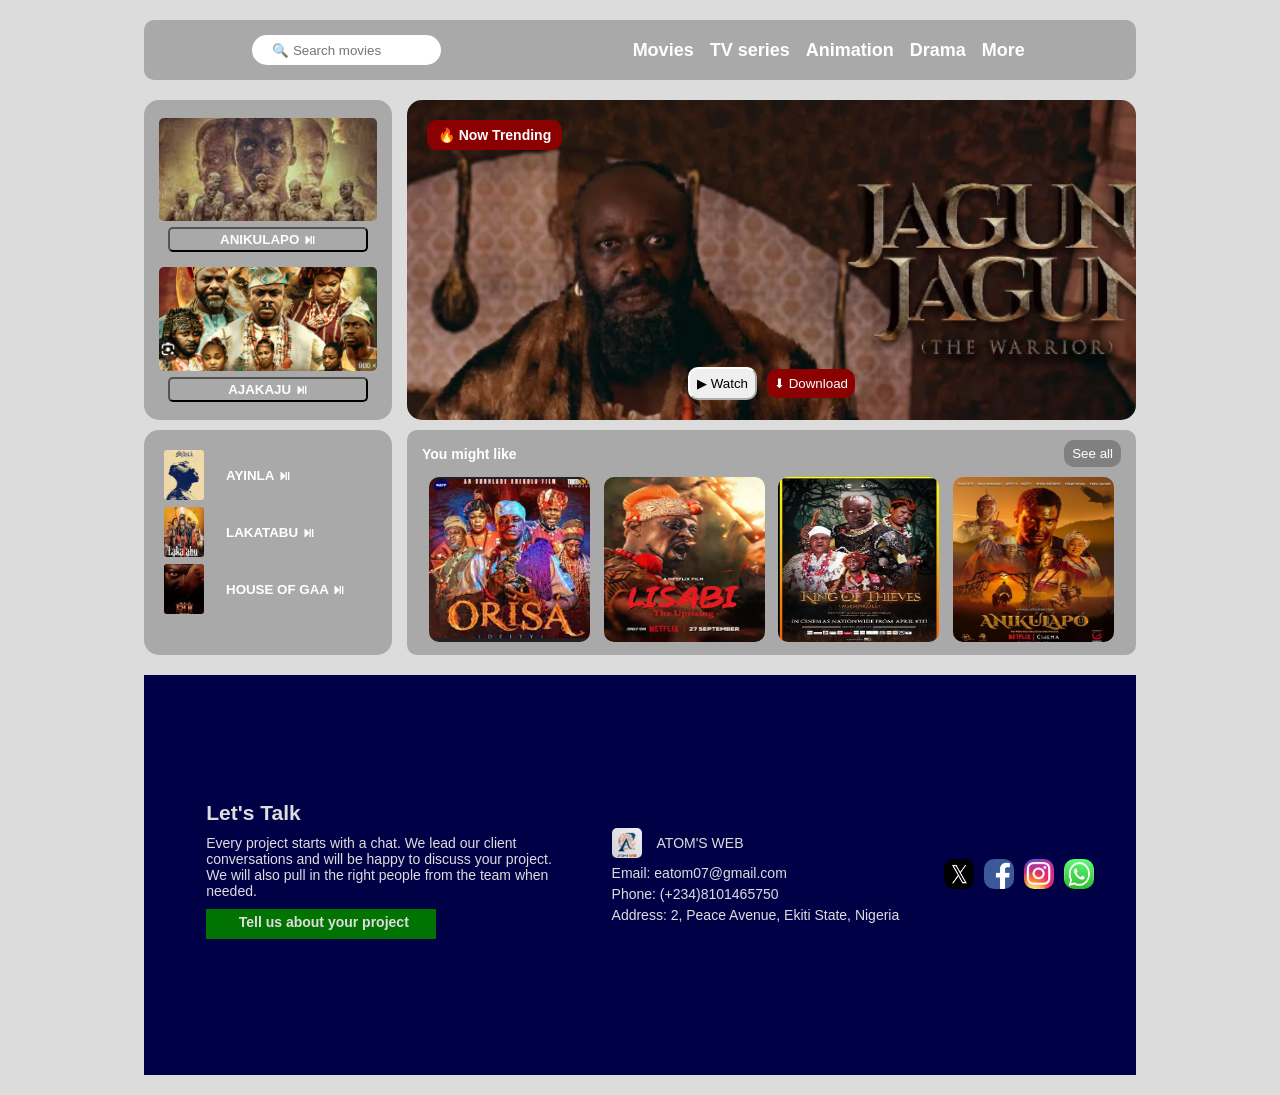
<file: index.html>
<!DOCTYPE html>
<html lang="en">
  <head>
    <meta charset="UTF-8" />
    <meta name="viewport" content="width=device-width, initial-scale=1.0" />
    <title>VizN.com</title>
    <link rel="stylesheet" href="./css/movie.css" />
  </head>
  <body class="body">
    <main class="bdy">
      <nav class="nav">
        <input
          class="search-input"
          id="search-input"
          type="text"
          placeholder="🔍 Search movies"
        />
        <ul class="menu">
          <li>
            <a href="./pages/tabs.html"><button>Movies</button></a>
          </li>
          <li>
            <a href="./pages/tabs.html"><button>TV series</button></a>
          </li>
          <li>
            <a href="./pages/tabs.html"><button>Animation</button></a>
          </li>
          <li>
            <a href="./pages/tabs.html"><button>Drama</button></a>
          </li>
          <li>
            <a href="./pages/tabs.html"><button>More</button></a>
          </li>
        </ul>
      </nav>

      <div class="sp">
        <div class="section-1">
          <div class="bg">
            <div class="container">
              <img src="./images/anikulapo.png" alt="Anikulapo Movie" />
              <div class="overlay">
                <a href="./images/anikulapo.png"
                  ><button>ANIKULAPO ⏯</button></a
                >
              </div>
            </div>

            <div class="container">
              <img src="./images/ajakaju.png" alt="Ajakaju Movie" />
              <div class="overlay">
                <a href="./images/ajakaju.png"><button>AJAKAJU ⏯</button></a>
              </div>
            </div>
          </div>

          <div class="contain">
            <div class="over">
              <p id="trending">🔥 Now Trending</p>
              <div class="hero-btns">
                <a href="./images/jagunjagun.png">
                  <button class="b2">▶ Watch</button>
                </a>
                <a href="./download.html">
                  <button class="b1">⬇ Download</button>
                </a>
              </div>
            </div>
          </div>
        </div>

        <div class="section-2">
          <div class="cw">
            <div class="watch">
              <img src="./images/ayinla.png" alt="Ayinla Movie" />
              <a href="./images/ayinla.png"><button>AYINLA ⏯</button></a>
            </div>

            <div class="watch">
              <img src="./images/lakatabu.png" alt="Lakatabu Movie" />
              <a href="./images/lakatabu.png"><button>LAKATABU ⏯</button></a>
            </div>

            <div class="watch">
              <img src="./images/house of gaa.png" alt="House of Gaa Movie" />
              <a href="./images/house of gaa.png"
                ><button>HOUSE OF GAA ⏯</button></a
              >
            </div>
          </div>

          <div class="val">
            <div class="val-top">
              <p>You might like</p>
              <a href="./pages/all.html"><button>See all</button></a>
            </div>
            <div class="dive">
              <div class="diva">
                <a href="./images/orisa.png"
                  ><img src="./images/orisa.png" alt="Orisa Movie"
                /></a>
              </div>
              <div class="diva">
                <a href="./images/lisabi.png"
                  ><img src="./images/lisabi.png" alt="Lisabi Movie"
                /></a>
              </div>
              <div class="diva">
                <a href="./images/kot.png"
                  ><img src="./images/kot.png" alt="Kot Movie"
                /></a>
              </div>
              <div class="diva">
                <a href="./images/anikulapo1.png"
                  ><img src="./images/anikulapo1.png" alt="Anikulapo 1 Movie"
                /></a>
              </div>
            </div>
          </div>
        </div>
      </div>
    </main>

    <footer class="footer">
      <div class="talk">
        <h2>Let's Talk</h2>
        <p>
          Every project starts with a chat. We lead our client conversations and
          will be happy to discuss your project. We will also pull in the right
          people from the team when needed.
        </p>
        <div class="us"><p>Tell us about your project</p></div>
      </div>
      <div class="contact-detials">
        <div class="hit">
          <img src="./images/atom.JPG" alt="Atom's Web" />
          <p>ATOM'S WEB</p>
        </div>
        <ul class="style">
          <li><p>Email: eatom07@gmail.com</p></li>
          <li><p>Phone: (+234)8101465750</p></li>
          <li><p>Address: 2, Peace Avenue, Ekiti State, Nigeria</p></li>
        </ul>
      </div>
      <div class="dem">
        <div class="diy">
          <a href="https://x.com/Atom_E11" target="_blank"
            ><img src="./images/x.png" alt="Twitter"
          /></a>
        </div>
        <div class="diy">
          <a href="./pages/download.html"
            ><img src="./images/fb.png" alt="Facebook"
          /></a>
        </div>
        <div class="diy">
          <a href="https://www.instagram.com/atom_e11" target="_blank"
            ><img src="./images/ig.png" alt="Instagram"
          /></a>
        </div>
        <div class="diy">
          <a href="https://wa.me/+2348101465750?text=Hello" target="_blank"
            ><img src="./images/wa.png" alt="WhatsApp"
          /></a>
        </div>
      </div>
    </footer>
  </body>
</html>
</file>
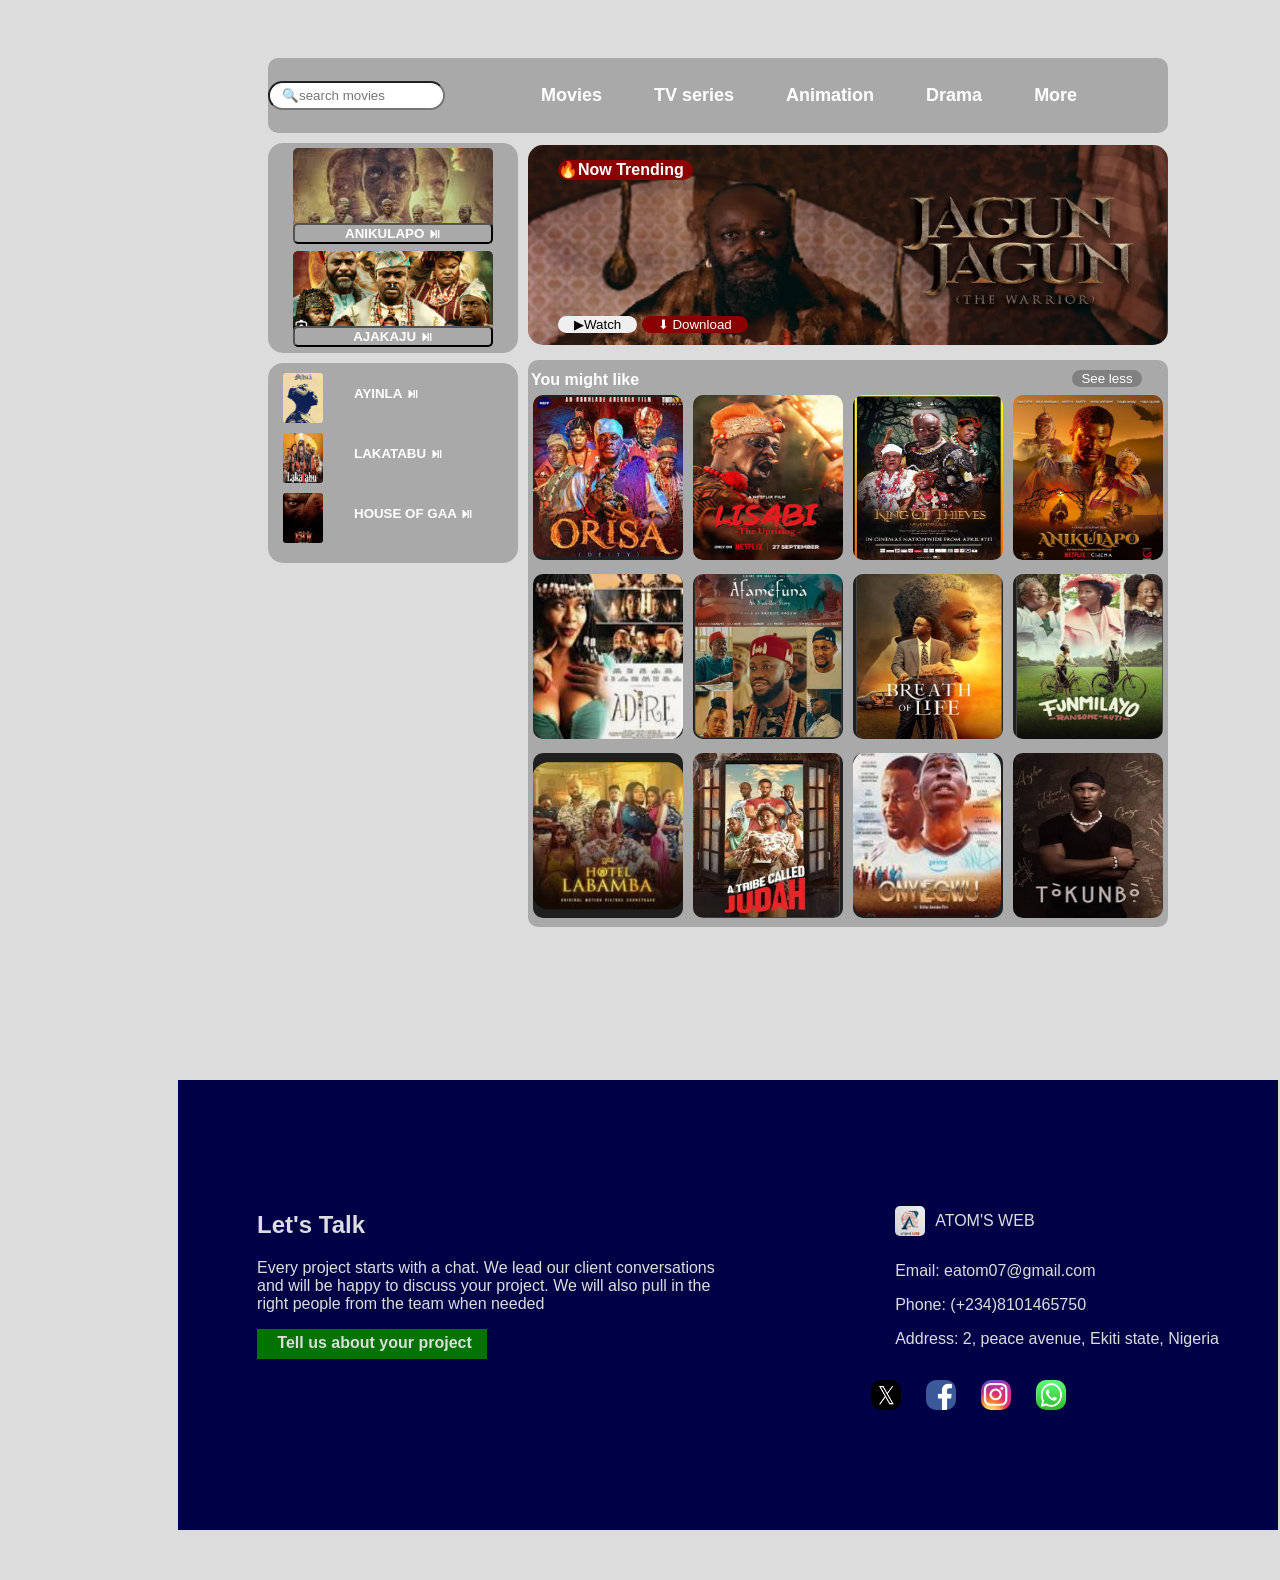
<file: all.html>
<!DOCTYPE html>
<html lang="en">
<head>
    <meta charset="UTF-8">
    <meta name="viewport" content="width=device-width, initial-scale=1.0">
    <title>VizN.com</title>
    <link rel="stylesheet" href="./all.css">
</head>
<body class="body">
   <div class="bdy">
    <div class="biggest">
        <nav class="nav">
            <input class="input" type="text" placeholder="🔍search movies">
            <ul class="menu">
                <li><button><a href="./tabs.html">Movies</a></button></li>
                <li><button><a href="./tabs.html">TV series</a></button></li>
                <li><button><a href="./tabs.html">Animation</a></button></li>
                <li><button><a href="./tabs.html">Drama</a></button></li>
                <li><button><a href="./tabs.html">More</a></button></li>
            </ul>
        </nav>
    </div>

    <div>
        <div class="sp">
           <div class="bg">
            <div class="container">
               <img src="./anikulapo.png" alt="">
               <div class="overlay"><button><a href="./anikulapo.png">ANIKULAPO ⏯</a></button></div>
            </div>
            <div class="container">
             <img src="./ajakaju.png" alt="">
             <div class="overlay"><button><a href="./ajakaju.png">AJAKAJU ⏯</a></button></div>
            </div>
       
            <div class="contain">
               <img src="./jagunjagun.png" alt="">
                <div class="over"><button class="b2"><a href="./jagunjagun.png">▶Watch</a></button> <button class="b1"><a href="./download.html">⬇ Download</a></button> <div><span>🔥Now Trending</span></div></div>
            </div> 
        </div>
       
       <div class="ps">
           <div class="cw">
               <div class="watch">
                   <img src="./ayinla.png" alt=""> <button><a href="./ayinla.png">AYINLA ⏯</a></button>
               </div>
               
               <div class="watch">
                   <img src="./lakatabu.png" alt=""> <button><a href="./lakatabu.png">LAKATABU ⏯</a></button>
               </div>
               
               <div class="watch">
                <img src="./house of gaa.png" alt=""><button><a href="./house of gaa.png">HOUSE OF GAA ⏯</a></button>
               </div>
           </div>
       
           <div class="val">
               <p>You might like</p> <a href="./movie.html"><button>See less</button></a>
               <div class="dive">
                   <div class="diva">
                     <a href="./orisa.png"><img src="./orisa.png"/></a>
                  
                </div>
                   <div class="diva">
                       <a href="./lisabi.png"><img src="./lisabi.png"/></a>
                 
                   </div>
                   <div class="diva">
                     <a href="./kot.png"><img src="./kot.png"/></a>
                     
                 </div>
                   <div class="diva">
                     <a href="./anikulapo1.png"><img src="./anikulapo1.png"/></a>
               </div>

               <div class="diva">
                <a href="./Adire.png"><img src="./Adire.png"/></a>
               </div>
               <div class="diva">
                <a href="./Afamefuna.png"><img src="./Afamefuna.png"/></a>
               </div>
               <div class="diva">
                <a href="./BOL.png"><img src="./BOL.png"/></a>
               </div>
               <div class="diva">
                <a href="./Funmi.png"><img src="./Funmi.png"/></a>
               </div>
               <div class="diva">
                <a href="./HL.png"><img src="./HL.png"/></a>
               </div>
               <div class="diva">
                <a href="./judah.png"><img src="./judah.png"/></a>
               </div>
               <div class="diva">
                <a href="./Onyegwu.png"><img src="./Onyegwu.png"/></a>
               </div>
               <div class="diva">
                <a href="./Tokunbo.png"><img src="./Tokunbo.png"/></a>
               </div>
                 
           </div>
        </div>
   </div>

   <footer class="foot">
    <div class="meat">
        <div class="talk">
            <h2>Let's Talk</h2>
            <p>Every project starts with a chat. We lead our
               client conversations and will be happy to discuss
               your project. We will also pull in the right people
               from the team when needed
            </p>
            <div class="us"><p>Tell us about your project</p></div>
        </div>
        <ul class="style">
            <div class="hit"><img src="./atom.JPG" alt=""><p>ATOM'S WEB</p></div>
            <li><p>Email: eatom07@gmail.com</p></li>
            <li><p>Phone: (+234)8101465750</p></li>
            <li><p>Address: 2, peace avenue, Ekiti state, Nigeria</p></li>
        </ul>
        <div class="dem">
            <div class="diy"><a href="https://x.com/Atom_E11" target="_blank"><img src="./x.png"></a></div>
            <div class="diy"><a href="./download.html"><img src="./fb.png"></a></div>
            <div class="diy"><a href="https://www.instagram.com/atom_e11" target="_blank"><img src="./ig.png"></a></div>
            <div class="diy"><a href="https://wa.me/+2348101465750?text=Hello" target="_blank"><img src="./wa.png"></a></div>
        </div>
    </div>
</footer>
</body>
</html>
</file>
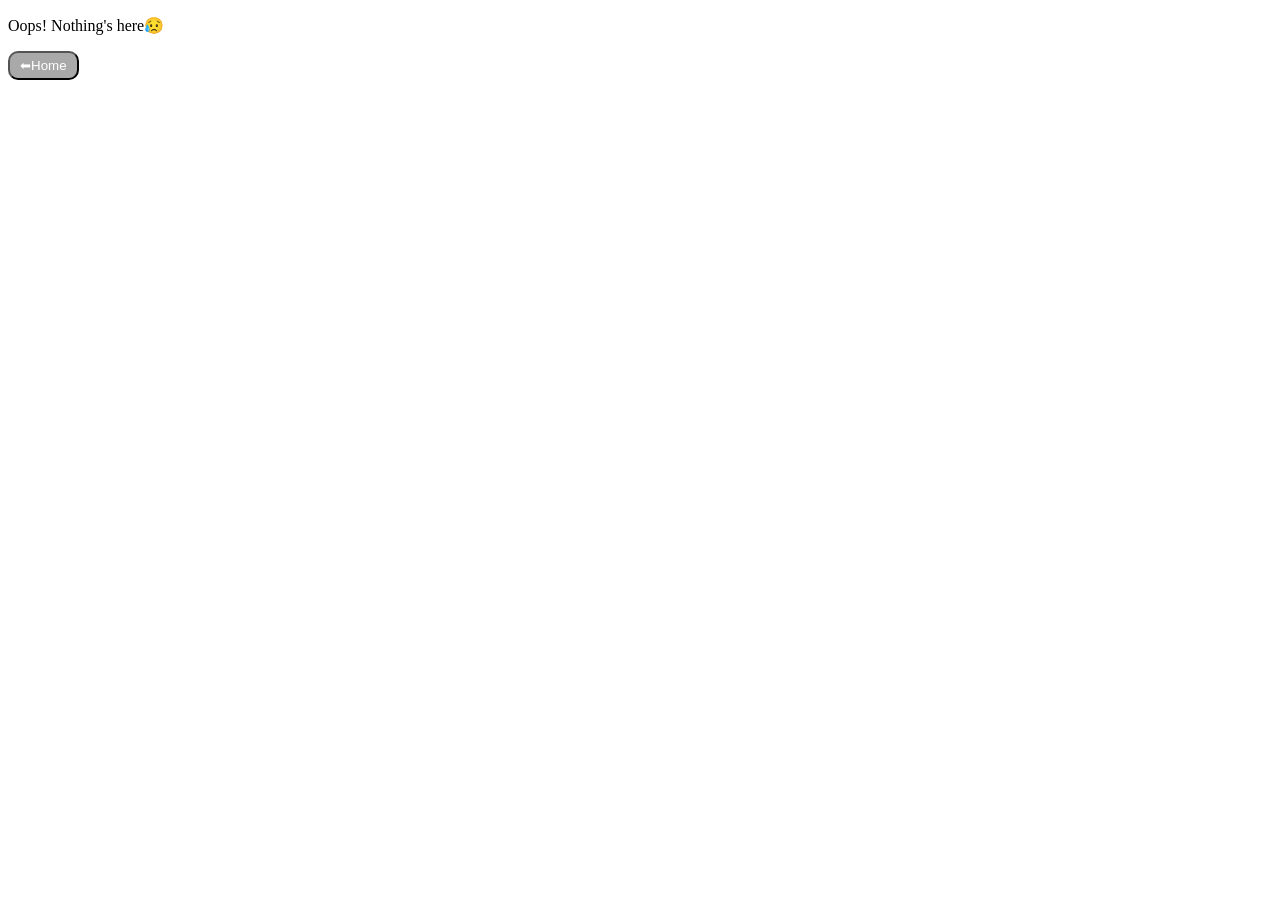
<file: download.html>
<!DOCTYPE html>
<html lang="en">
<head>
    <meta charset="UTF-8">
    <meta name="viewport" content="width=device-width, initial-scale=1.0">
    <title>Error 404</title>
    <link rel="stylesheet" href="./downl.css">
</head>
<body>
   <p>Oops! Nothing's here😥</p>
   <a href="./movie.html"><button class="but"><a href="./movie.html">⬅Home</a></button></a>
</body>
</html>
</file>
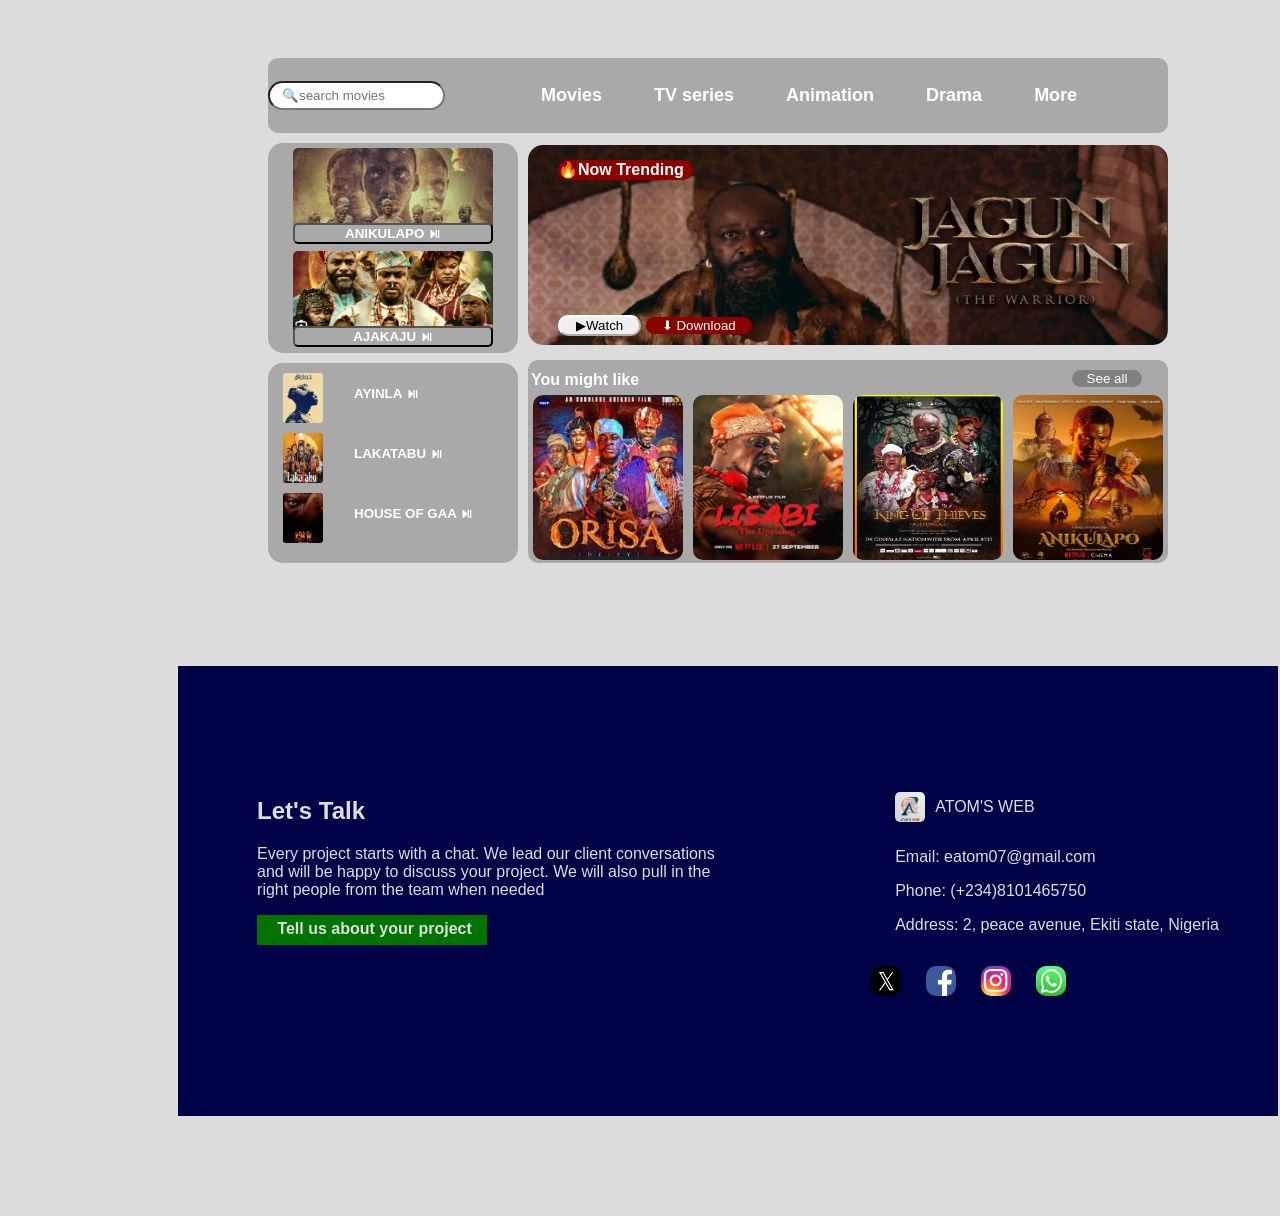
<file: movie.html>
<!DOCTYPE html>
<html lang="en">
<head>
    <meta charset="UTF-8">
    <meta name="viewport" content="width=device-width, initial-scale=1.0">
    <title>VizN.com</title>
    <link rel="stylesheet" href="./movie.css">
</head>
<body class="body">
   <div class="bdy">
    <div class="biggest">
        <nav class="nav">
            <input class="input" type="text" placeholder="🔍search movies">
            <ul class="menu">
                <li><button><a href="./tabs.html">Movies</a></button></li>
                <li><button><a href="./tabs.html">TV series</a></button></li>
                <li><button><a href="./tabs.html">Animation</a></button></li>
                <li><button><a href="./tabs.html">Drama</a></button></li>
                <li><button><a href="./tabs.html">More</a></button></li>
            </ul>
        </nav>
    </div>

    <div>
        <div class="sp">
           <div class="bg">
            <div class="container">
               <img src="./anikulapo.png" alt="">
               <div class="overlay"><button><a href="./anikulapo.png">ANIKULAPO ⏯</a></button></div>
            </div>
            <div class="container">
             <img src="./ajakaju.png" alt="">
             <div class="overlay"><button><a href="./ajakaju.png">AJAKAJU ⏯</a></button></div>
            </div>
       
            <div class="contain">
               <img src="./jagunjagun.png" alt="">
                <div class="over"><button class="b2"><a href="./jagunjagun.png">▶Watch</a></button> <button class="b1"><a href="./download.html">⬇ Download</a></button> <div><span>🔥Now Trending</span></div></div>
            </div> 
        </div>
       
       <div class="ps">
           <div class="cw">
               <div class="watch">
                   <img src="./ayinla.png" alt=""> <button><a href="./ayinla.png">AYINLA ⏯</a></button>
               </div>
               
               <div class="watch">
                   <img src="./lakatabu.png" alt=""> <button><a href="./lakatabu.png">LAKATABU ⏯</a></button>
               </div>
               
               <div class="watch">
                   <img src="./house of gaa.png" alt=""> <button><a href="./house of gaa.png">HOUSE OF GAA ⏯</a></button>
               </div>
           </div>
       
           <div class="val">
               <p>You might like</p> <a href="./all.html"><button>See all</button></a>
               <div class="dive">
                   <div class="diva">
                     <a href="./orisa.png"><img src="./orisa.png"/></a>
                  
                </div>
                   <div class="diva">
                       <a href="./lisabi.png"><img src="./lisabi.png"/></a>
                 
                   </div>
                   <div class="diva">
                     <a href="./kot.png"><img src="./kot.png"/></a>
                     
                 </div>
                   <div class="diva">
                     <a href="./anikulapo1.png"><img src="./anikulapo1.png"/></a>
               
                 </div>
                 </div>
           </div>
        </div>
   </div>

   <footer class="foot">
    <div class="meat">
        <div class="talk">
            <h2>Let's Talk</h2>
            <p>Every project starts with a chat. We lead our
               client conversations and will be happy to discuss
               your project. We will also pull in the right people
               from the team when needed
            </p>
            <div class="us"><p>Tell us about your project</p></div>
        </div>
        <ul class="style">
            <div class="hit"><img src="./atom.JPG" alt=""><p>ATOM'S WEB</p></div>
            <li><p>Email: eatom07@gmail.com</p></li>
            <li><p>Phone: (+234)8101465750</p></li>
            <li><p>Address: 2, peace avenue, Ekiti state, Nigeria</p></li>
        </ul>
        <div class="dem">
            <div class="diy"><a href="https://x.com/Atom_E11" target="_blank"><img src="./x.png"></a></div>
            <div class="diy"><a href="./download.html"><img src="./fb.png"></a></div>
            <div class="diy"><a href="https://www.instagram.com/atom_e11" target="_blank"><img src="./ig.png"></a></div>
            <div class="diy"><a href="https://wa.me/+2348101465750?text=Hello" target="_blank"><img src="./wa.png"></a></div>
        </div>
    </div>
</footer>
</body>
</html>
</file>
<file: css/movie.css>
html {
  font-size: 62.5%;
}

* {
  padding: 0;
  margin: 0;
  box-sizing: border-box;
}

.body {
  padding: 2rem;
  background-color: gainsboro;
  min-height: 100vh;
  font-family: Arial, Helvetica, sans-serif;
  display: flex;
  flex-direction: column;
  align-items: center;
  font-size: 1.4rem;
  gap: 2rem;
}

main {
  width: 80%;
  display: flex;
  flex-direction: column;
  gap: 2rem;
}

nav {
  background-color: darkgray;
  border-radius: 1rem;
  padding: 1.4rem;
  display: flex;
  justify-content: space-around;
  align-items: center;
  height: 6rem;
}
#search-input {
  height: 3rem;
  padding: 1rem;
  border-radius: 15px;
  border: none;
  outline: none;
}
::placeholder {
  padding-left: 10px;
}
.menu {
  display: flex;
  gap: 1rem;
}
.menu li {
  list-style: none;
}
.menu li button {
  background-color: darkgray;
  border-style: none;
  padding: 0.3rem;
  color: white;
  font-size: 1.8rem;
  font-weight: 600;
  cursor: pointer;
}

.menu li button:hover {
  background-color: rgb(88, 88, 88);
  border-radius: 15px;
  padding: 0.5rem 1rem 0.5rem 1rem;
}

.sp {
  display: flex;
  flex-direction: column;
  gap: 1rem;
}

.section-1 {
  display: flex;
  gap: 1.5rem;
  height: 32rem;
  /* border: 2px solid salmon; */
}

.bg {
  background-color: darkgray;
  min-width: 25%;
  max-width: 25%;
  padding: 1.5rem;
  border-radius: 15px;
  display: flex;
  flex-direction: column;
  justify-content: center;
  gap: 1.5rem;
}

.container {
  display: flex;
  flex-direction: column;
  gap: 0.6rem;
  align-items: center;
}

.container img {
  width: 100%;
  border-radius: 5px;
}
.overlay button {
  width: 200px;
  background-color: darkgray;
  border-radius: 5px;
  cursor: pointer;
  color: white;
  font-weight: bolder;
  text-decoration: none;
  padding: 0.3rem;
}

.overlay button:hover {
  background-color: rgb(88, 88, 88);
  border-color: white;
  border: none;
}
.overlay button:active {
  background-color: black;
}

.contain {
  flex-grow: 1;
}

.contain img {
  border-radius: 15px;
  width: 100%;
}

.over {
  background-image: url("../images/jagunjagun.png");
  background-repeat: no-repeat;
  background-position: center;
  background-size: cover;
  border-radius: 1.5rem;
  height: 100%;
  padding: 2rem;
  display: flex;
  flex-direction: column;
  justify-content: space-between;
  gap: 1rem;
}

#trending {
  width: 135px;
  background-color: darkred;
  border-radius: 10px;
  text-align: center;
  padding: 0.7rem;
  font-weight: bolder;
  color: white;
}

.hero-btns {
  display: flex;
  align-items: center;
  justify-content: center;
  gap: 1rem;
}

.b1 {
  background-color: darkred;
  border-radius: 10px;
  border-style: none;
  text-decoration: none;
  color: white;
  padding: 10px 10px;
  cursor: pointer;
  padding: 0.7rem;
}
.b1:hover {
  background-color: rgb(88, 0, 0);
}
.b2 {
  border-radius: 10px;
  border-color: white;
  text-decoration: none;
  color: black;
  padding: 0.7rem;
  cursor: pointer;
}
.b2:hover {
  background-color: gainsboro;
  border-color: black;
}

.section-2 {
  display: flex;
  gap: 1.5rem;
}

.cw {
  background-color: darkgray;
  width: 25% !important;
  border-radius: 15px;
  padding: 2rem;
  display: flex;
  flex-direction: column;
  gap: 0.7rem;
}

.watch {
  display: flex;
  gap: 0.7rem;
  align-items: center;
}
.watch img {
  height: 50px;
  width: 40px;
  border-radius: 3px;
}

.watch button {
  background-color: darkgray;
  border-style: hidden;
  color: white;
  font-weight: bolder;
  padding: 15px 15px;
  cursor: pointer;
}

.watch button:hover {
  background-color: rgb(88, 88, 88);
  border-radius: 5px;
}

.val {
  background-color: darkgray;
  flex-grow: 1;
  border-radius: 10px;
  padding: 1rem 1.5rem;
  display: flex;
  flex-direction: column;
  gap: 1rem;
}

.val-top {
  display: flex;
  justify-content: space-between;
  align-items: center;
}

.val-top > p {
  font-weight: bolder;
  font-size: rem;
  color: white;
}

.val-top a button {
  border-radius: 10px;
  border-style: none;
  background-color: grey;
  padding: 0.6rem 0.8rem;
  color: white;
  cursor: pointer;
}
.val-top a button:hover {
  background-color: rgb(88, 88, 88);
}
.val-top a button:active {
  background-color: gray;
}
.dive {
  display: flex;
  justify-content: space-around;
}

.diva {
  flex-grow: 1;
  max-width: 23%;
}

.diva img {
  width: 100%;
  height: 165px;
  border-radius: 10px;
  transition: transform 0.3s ease;
  overflow: hidden;
}
.diva img:hover {
  transform: scale(1.08);
}

footer {
  display: flex;
  background-color: rgb(0, 0, 71);
  align-items: center;
  justify-content: space-around;
  width: 80%;
  padding: 2rem;
  height: 400px;
}

footer > div {
  max-width: 40%;
}

.talk {
  color: rgb(221, 221, 221);
  display: flex;
  flex-direction: column;
  gap: 1rem;
}
.talk h2 {
  margin-left: 20px;
}
.talk p {
  margin-left: 20px;
}
.us {
  margin-left: 20px;
  background-color: rgb(0, 115, 0);
  width: 230px;
  height: 30px;
  margin-bottom: 10px;
}
.us p {
  text-align: center;
  padding-right: 15px;
  padding-top: 5px;
  color: rgb(221, 221, 221);
  font-weight: bolder;
}

.contact-detials {
  display: flex;
  flex-direction: column;
  gap: 0.7rem;
}

footer ul {
  list-style: none;
  color: rgb(221, 221, 221);
  display: flex;
  flex-direction: column;
  gap: .5rem;
}

.hit {
  display: flex;
  align-items: center;
  gap: 0.5rem;
}
.hit img {
  height: 30px;
  width: 30px;
  border-radius: 5px;
}
.hit p {
  color: rgb(221, 221, 221);
  padding-left: 10px;
}

.dem {
  display: flex;
  align-items: center;
  gap: 1rem;
}
.diy {
  overflow: hidden;
}
.diy img {
  transition: transform 0.3s ease;
  width: 30px;
  border-radius: 10px;
  height: 30px;
}
.diy img:hover {
  transform: scale(1.2);
}
</file>
<file: all.css>
.body{
    padding-top: 50px;
    padding-left: 260px;
    flex-wrap: wrap;
    background-color: gainsboro;
    height: 100vh;
    width: 1100px;
    position: relative;
}.biggest{
    background-color: darkgray;
   width: 900px; 
   margin-bottom: 10px;
   border-radius: 10px;
}.input{
    height: 23px;
    margin-top: 23px;
    border-radius: 15px;
}::placeholder{
    padding-left: 10px;
}.menu{
    display: flex;
    padding-left: 70px;
}.menu li{
    list-style: none;
    margin: 10px;   
}.menu li button{
    background-color: darkgray;
    border-style: none;
}.menu li button a{
    text-decoration: none;
    color: white;
    font-size: 18px;
    font-weight: bolder;
    font-family: Arial, Helvetica, sans-serif;
    padding: 15px 10px;
}.menu li button:hover{
    background-color:rgb(88, 88, 88) ;
    border-radius: 15px;
}.nav{
    display: flex;
}*{
    font-family: Arial, Helvetica, sans-serif;
}.bg{
    background-color: darkgray;
    width: 250px;
    height: 210px;
    border-radius: 15px; 
    display:;  
}.container{
    position: relative;
    padding-left: 25px;
    padding-top: 5px;
}.container img{
    width: 200px;
    border-radius: 5px;
}.overlay{
    position: absolute;
    top: 80px;
    left: 25px;
}.overlay button{
    width: 200px;
    background-color: darkgray;
    border-radius: 5px;
}.overlay button a{
    color: white;
    font-weight: bolder;
    text-decoration: none;
}.overlay button:hover{
    background-color: rgb(88, 88, 88);
    border-color: white;
}.overlay button:active{
    background-color: black;
}.contain{
    position: relative;
    top: -205px;
    left: 260px;
}.contain img{
    border-radius: 15px;
    height: 200px;
    width: 640px;
}.over{
    position: absolute;
    top: 170px;
    left: 30px;
}.over div{
    position: absolute;
    width: 135px;
    height: 20px;
    background-color: darkred;
    top: -155px;
    border-radius: 10px;
}.over div span{
    font-weight: bolder;
    color: white; 
}.b1{
    background-color: darkred;
    border-radius: 10px;
    border-style: none;
}.b1:hover{
    background-color: rgb(88, 0, 0);
}.b2{
     border-radius: 10px;
     border-style: none;
}.b2:hover{
    background-color: gainsboro;
    border-color: black;
}.b1 a{
    text-decoration: none;
    color: white;
    padding: 10px 10px;
}.b2 a{
    text-decoration: none;
    color: black;
    padding: 10px 10px;
}.watch{
    display: flex;
    align-items: center;
}
.watch img{
    height: 50px;
    width: 40px;
    margin-right: 10px;
    margin-top: 10px;
    margin-left: 15px;
    border-radius: 3px;
}.cw{
    background-color: darkgray;
    width: 250px;
    border-radius: 15px; 
    height: 200px;
    margin-top: 10px;
}.watch button{
    background-color: darkgray;
    border-style: hidden;
}.watch button a{
    text-decoration: none;
    color: white;
    font-weight: bolder;
    padding: 15px 15px;
}.watch button:hover{
    background-color: rgb(88, 88, 88);
    border-radius: 5px;
}.sp{
    position: relative;
    flex-wrap: wrap;
}.ps{
    position: relative;
    flex-wrap: wrap;
}.diva img{
    width: 150px;
    height: 165px;
    border-radius: 10px;
    margin: 5px;
    overflow: hidden;
    transition: transform 0.3s ease;
}.diva img:hover{
    transform: scale(1.08);
}.dive{
    display: flex;
    justify-content: center;
    flex-wrap: wrap;
    padding-top: 30px;
}.val p{
    position: absolute;
    font-weight: bolder;
    color: white;
    top: -5px;
    font-family: Arial, Helvetica, sans-serif;
    left: 3px;
}.val{
    background-color: darkgray;
    position: relative;
    width: 640px;
    height: 690;
    border-radius: 10px;
    left: 260px;
    top: -203px;
    flex-wrap: wrap;
}.val a button{
    position: absolute;
    left: 85%;
    top: 10px;
    border-radius: 10px;
    border-style: none;
    background-color: grey;
    width: 70px;
    color: white;
    font-family: Arial, Helvetica, sans-serif;
}.val a button:hover{
    background-color: rgb(88, 88, 88);
}.val a button:active{
    background-color: gray;
}.meat{
    display: flex;
    flex-wrap: wrap;
    background-color: rgb(0, 0, 71);
    align-items: center;
    justify-content: space-around;
    width: 100%;
    padding-bottom: 50px;
    position: relative;
    left: -90px;
    top: -50px;
    height: 400px;
}.talk{
    width: 500px;
    color: rgb(221, 221, 221);
}.talk h2{
    margin-left: 20px;
}.talk p{
    margin-left: 20px;
}.us{
    margin-left: 20px;
    background-color: rgb(0, 115, 0);
    width: 230px;
    height: 30px;
    margin-bottom: 10px;
}.us p{
    text-align: center;
    padding-right: 15px;
    padding-top: 5px;
    color: rgb(221, 221, 221);
    font-weight: bolder;
}.hit{
    align-items: center;
    display: flex;
}.hit img{
    height: 30px;
    width: 30px;
    border-radius: 5px;
}.hit p{
    padding-left: 10px;
}.style{
    list-style: none;
    color: rgb(221, 221, 221);
}.dem{
    display: flex;
    width: 220px;
    align-items: center;
    justify-content: space-around;
    position: absolute;
    top: 300px;
    left: 680px;
}.diy{
    overflow: hidden;
}.diy img{
    transition: transform 0.3s ease;
    width: 30px;
    border-radius: 10px;
    height: 30px;
}.diy img:hover{
    transform: scale(1.2);
}
</file>
<file: downl.css>
.but{
    border-radius: 10px;
    padding: 5px 10px;
    background-color: darkgray;
}.but a{
    text-decoration: none;
    color: white;
}.but:hover{
    background-color: rgb(88, 88, 88);
    border-color: yellow;
}.but:active{
    background-color: darkgray;
}
</file>
<file: movie.css>
.body{
    padding-top: 50px;
    padding-left: 260px;
    flex-wrap: wrap;
    background-color: gainsboro;
    height: 100vh;
    width: 1100px;
    position: relative;
}.biggest{
    background-color: darkgray;
   width: 900px; 
   margin-bottom: 10px;
   border-radius: 10px;
}.input{
    height: 23px;
    margin-top: 23px;
    border-radius: 15px;
}::placeholder{
    padding-left: 10px;
}.menu{
    display: flex;
    padding-left: 70px;
}.menu li{
    list-style: none;
    margin: 10px;   
}.menu li button{
    background-color: darkgray;
    border-style: none;
}.menu li button a{
    text-decoration: none;
    color: white;
    font-size: 18px;
    font-weight: bolder;
    font-family: Arial, Helvetica, sans-serif;
    padding: 15px 10px;
}.menu li button:hover{
    background-color:rgb(88, 88, 88) ;
    border-radius: 15px;
}.nav{
    display: flex;
}*{
    font-family: Arial, Helvetica, sans-serif;
}.bg{
    background-color: darkgray;
    width: 250px;
    height: 210px;
    border-radius: 15px; 
    display:;  
}.container{
    position: relative;
    padding-left: 25px;
    padding-top: 5px;
}.container img{
    width: 200px;
    border-radius: 5px;
}.overlay{
    position: absolute;
    top: 80px;
    left: 25px;
}.overlay button{
    width: 200px;
    background-color: darkgray;
    border-radius: 5px;
}.overlay button a{
    color: white;
    font-weight: bolder;
    text-decoration: none;
}.overlay button:hover{
    background-color: rgb(88, 88, 88);
    border-color: white;
}.overlay button:active{
    background-color: black;
}.contain{
    position: relative;
    top: -205px;
    left: 260px;
}.contain img{
    border-radius: 15px;
    height: 200px;
    width: 640px;
}.over{
    position: absolute;
    top: 170px;
    left: 30px;
}.over div{
    position: absolute;
    width: 135px;
    height: 20px;
    background-color: darkred;
    top: -155px;
    border-radius: 10px;
}.over div span{
    font-weight: bolder;
    color: white; 
}.b1{
    background-color: darkred;
    border-radius: 10px;
    border-style: none;
}.b1:hover{
    background-color: rgb(88, 0, 0);
}.b2{
     border-radius: 10px;
     border-color: white;
}.b2:hover{
    background-color: gainsboro;
    border-color: black;
}.b1 a{
    text-decoration: none;
    color: white;
    padding: 10px 10px;
}.b2 a{
    text-decoration: none;
    color: black;
    padding: 10px 10px;
}.watch{
    display: flex;
    align-items: center;
}
.watch img{
    height: 50px;
    width: 40px;
    margin-right: 10px;
    margin-top: 10px;
    margin-left: 15px;
    border-radius: 3px;
}.cw{
    background-color: darkgray;
    width: 250px;
    border-radius: 15px; 
    height: 200px;
    margin-top: 10px;
}.watch button{
    background-color: darkgray;
    border-style: hidden;
}.watch button a{
    text-decoration: none;
    color: white;
    font-weight: bolder;
    padding: 15px 15px;
}.watch button:hover{
    background-color: rgb(88, 88, 88);
    border-radius: 5px;
}.sp{
    position: relative;
    flex-wrap: wrap;
}.ps{
    position: relative;
    flex-wrap: wrap;
}.diva img{
    width: 150px;
    height: 165px;
    border-radius: 10px;
    margin: 5px;
    transition: transform 0.3s ease;
    overflow: hidden;
}.diva img:hover{
    transform: scale(1.08);
}.dive{
    display: flex;
    justify-content: center;
    flex-wrap: wrap;
    padding-top: 30px;
}.val p{
    position: absolute;
    font-weight: bolder;
    color: white;
    top: -5px;
    font-family: Arial, Helvetica, sans-serif;
    left: 3px;
}.val{
    background-color: darkgray;
    position: relative;
    width: 640px;
    height: 203px;
    border-radius: 10px;
    left: 260px;
    top: -203px;
}.val a button{
    position: absolute;
    left: 85%;
    top: 10px;
    border-radius: 10px;
    border-style: none;
    background-color: grey;
    width: 70px;
    color: white;
    font-family: Arial, Helvetica, sans-serif;
}.val a button:hover{
    background-color: rgb(88, 88, 88);
}.val a button:active{
    background-color: gray;
}.meat{
    display: flex;
    flex-wrap: wrap;
    background-color: rgb(0, 0, 71);
    align-items: center;
    justify-content: space-around;
    width: 100%;
    padding-bottom: 50px;
    position: relative;
    left: -90px;
    top: -100px;
    height: 400px;
}.talk{
    width: 500px;
    color: rgb(221, 221, 221);
}.talk h2{
    margin-left: 20px;
}.talk p{
    margin-left: 20px;
}.us{
    margin-left: 20px;
    background-color: rgb(0, 115, 0);
    width: 230px;
    height: 30px;
    margin-bottom: 10px;
}.us p{
    text-align: center;
    padding-right: 15px;
    padding-top: 5px;
    color: rgb(221, 221, 221);
    font-weight: bolder;
}.hit{
    align-items: center;
    display: flex;
}.hit img{
    height: 30px;
    width: 30px;
    border-radius: 5px;
}.hit p{
    padding-left: 10px;
}.style{
    list-style: none;
    color: rgb(221, 221, 221);
}.dem{
    display: flex;
    width: 220px;
    align-items: center;
    justify-content: space-around;
    position: absolute;
    top: 300px;
    left: 680px;
}.diy{
    overflow: hidden;
}.diy img{
    transition: transform 0.3s ease;
    width: 30px;
    border-radius: 10px;
    height: 30px;
}.diy img:hover{
    transform: scale(1.2);
}
</file>
